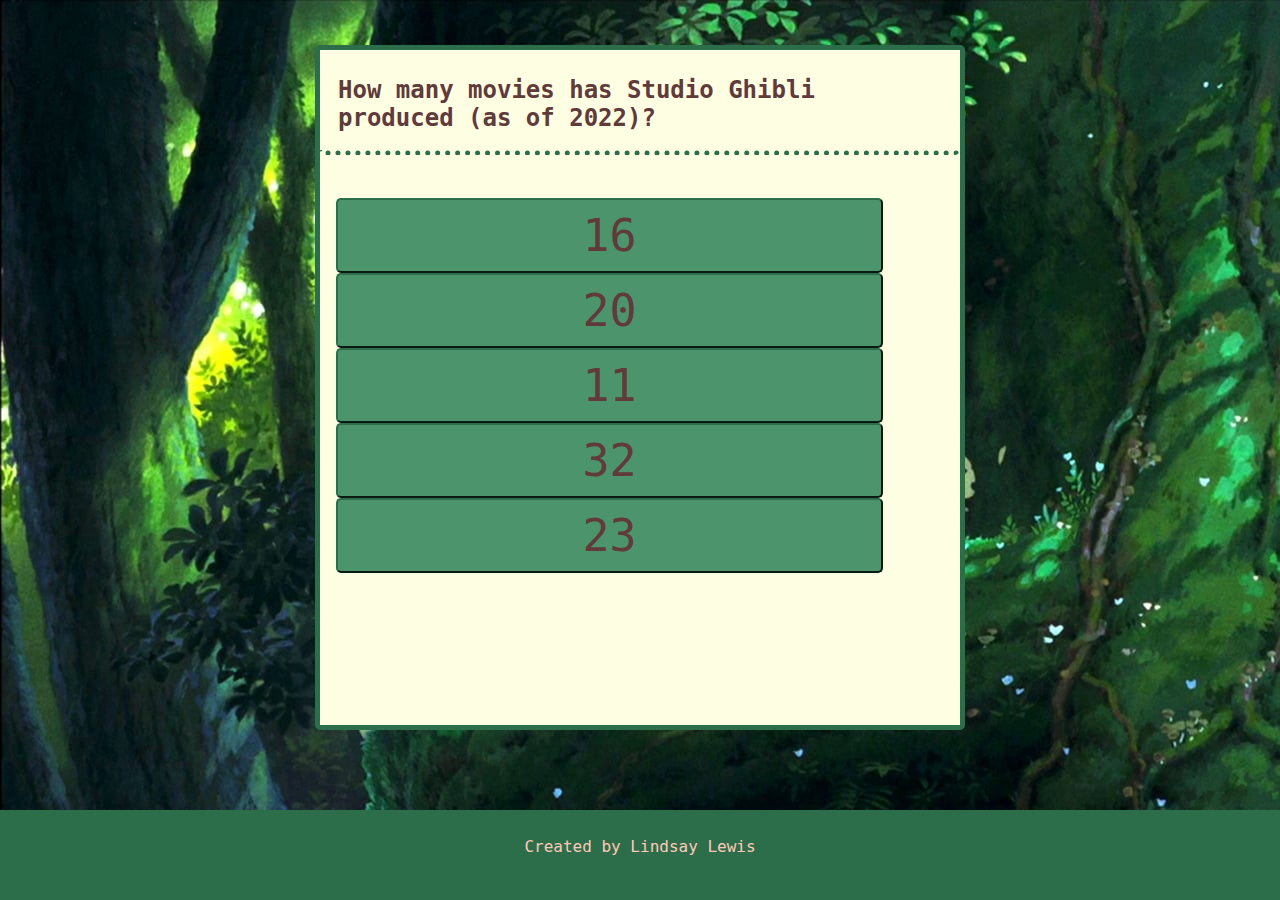
<file: Assets/html/quiz-page.html>
<!DOCTYPE html>
<html lang="en">
<head>
    <meta charset="UTF-8">
    <meta http-equiv="X-UA-Compatible" content="IE=edge">
    <meta name="viewport" content="width=device-width, initial-scale=1.0">
    <link rel="stylesheet" href="../css/style.css">
    <title>Ghibli Quiz</title>
</head>

<body>
    <main>
        <!-- this is the container for the header contents -->
    <section class="primaryContainer">
        <section class="openingHeader">
            <section class="timerHead">
                <p id="timer"></p>
                <!-- how to make the question number change for each section question? -->
                <!-- <h4 class="smolHead">Question  of 5</h4> -->
            </section>
            <!-- insert  -->
            <h2 class="bigHead">The Question</h2>
        </section>

        <!-- this is the container for the response buttons -->
        <!-- this will likely need a vertical button group :) -->

        <!-- need to size them to fit container so they don't overflow -->
        <section id="btnOptions">
            <button id="btn1"></button>
            <button id="btn2"></button>
            <button id="btn3"></button>
            <button id="btn4"></button>
            <button id="btn5"></button>
        </section>
    </section>
        
    </main>
    <footer class="foot">Created by Lindsay Lewis</footer>

    <script type="text/javascript" src="../js/script.js"></script>
    <script type="text/javascript" src="../js/script2.js"></script>
</body>






</html>
</file>
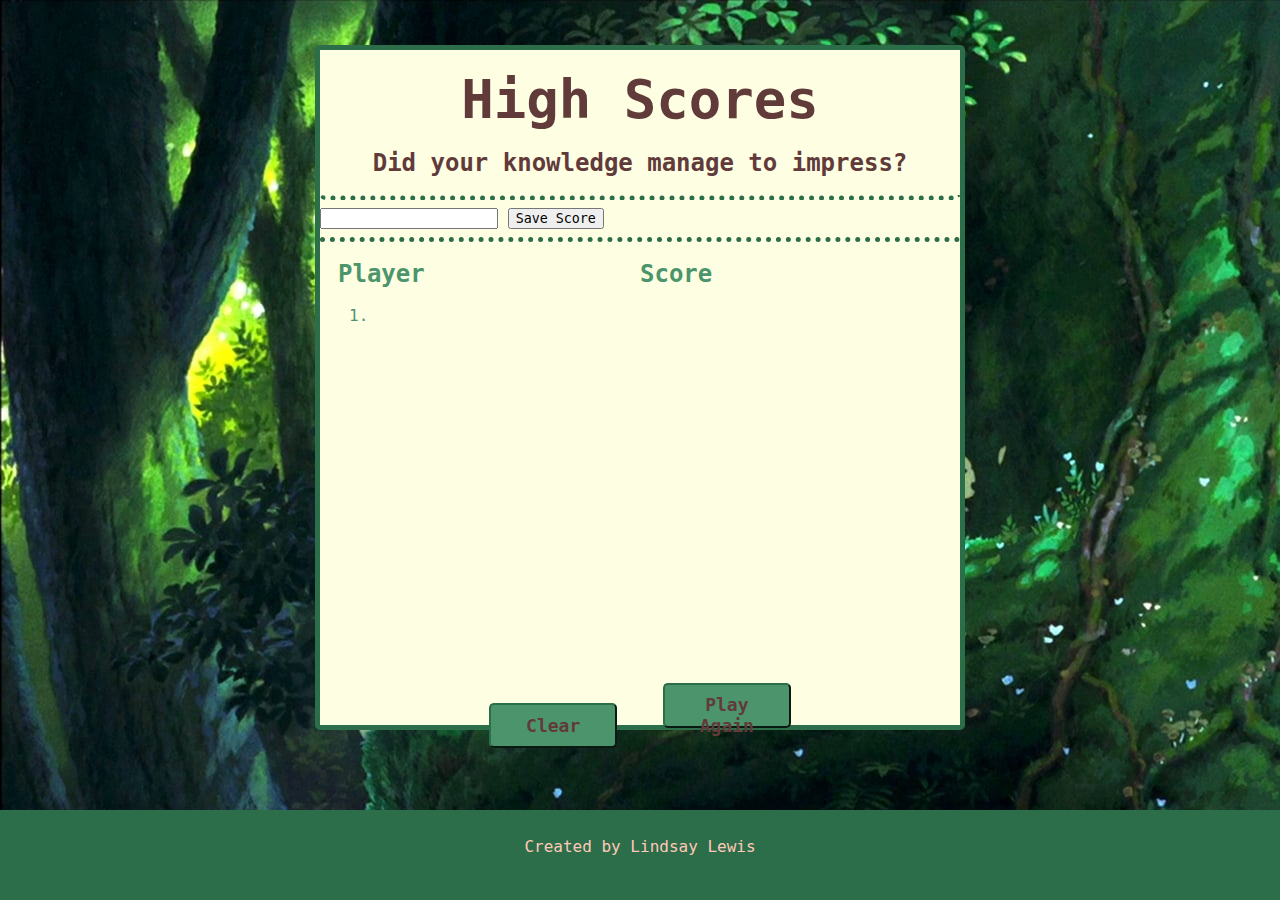
<file: Assets/html/scores.html>
<!DOCTYPE html>
<html lang="en">
<head>
    <meta charset="UTF-8">
    <meta http-equiv="X-UA-Compatible" content="IE=edge">
    <meta name="viewport" content="width=device-width, initial-scale=1.0">
    <link rel="stylesheet" href="../css/style.css">
    <title>Ghibli Quiz</title>
</head>
<body>
    <main>
       

        <!-- this is the container for the rankings/scores -->
        <section class="primaryContainer">

            <article class="openingHeader">
                <h1 class="quizTitle">High Scores</h1>
                <h2 class="titleCaption">Did your knowledge manage to impress?</h2>
            </article>
            <section class="subHeader">
                <input id="userInitials"></input>
                <button id="submitInitials">Save Score</button>
            </section>
            <section id="boardParent">
            <!-- this is the container for the player name/initials -->
                <article id="playerBoard">
                    <h2>Player</h2>

                    <!-- ordered list for each player, ordered because I want it to rank from highest to lowest -->
                    <ol class="scoreLists">
                    <!-- starts with nothing and then adds as it goes, how do I do this? -->
                        <li class="playerNames"></li>

                    </ol>
                </article>

            <!-- this is the container for the score, side by side to the relevant player -->
                <article id="scoreBoard">
                    <h2>Score</h2>

                <!--ordered list of the scores themselves, highest to lowest-->
                    <ol class="scoreLists">
                        <!-- same question as the ol in the first article -->
                        <!-- <li class="playerScores"></li> -->
                    </ol>

                </article>
            </section>

            <!-- this is the container for the buttons -->
            <article id="endBtns">
                <button id="erase">Clear</button>
                <button id="replay">Play Again</button>
            </article>

        </section>

        
        <section>

        </section>
    </main>
    
    <footer class="foot">Created by Lindsay Lewis</footer>

    <script type="text/javascript" src="../js/script.js"></script>
    <script type="text/javascript" src="../js/script3.js"></script>
</body>



</html>
</file>
<file: Assets/css/style.css>
* {
    margin: 0%;
    font-family: 'DejaVu Sans Mono', monospace, sans-serif;

}

:root {
    --background: #fefee3;
    --primary: #FFC9B9;
    --secondary: #4c956c;
    --accent: #2c6e49;
    --dark: #613a3a;

}
body {
    padding-top: 5vh;
    background-image: url(../images/kodama.jpg);
}
/* main container that sits center of the pages, index = main */
.primaryContainer {
    align-self: center;
    position: relative;
    border-radius: 5px;
    border: 5px solid var(--accent);
    /* height and width according to viewport */
    height: 75vh;
    width: 50vw;
    /* to make the box centered */
    margin: auto;
    background-color: var(--background);

}

/* container for the headers in the main container in all pages */
.openingHeader {
    border-width: 0px 0px 5px 0px ;
    border-style: dotted;
    border-color: var(--accent);
    border-radius: 5px;
}

.subHeader {
    padding-top: .5rem;
    padding-bottom: .5rem;
    border-width: 0px 0px 5px 0px;
    border-style: dotted;
    border-color: var(--accent);
    
}
/* larger part of headings, index = studio ghibli trivia */
.quizTitle {
    color: var(--dark);
    font: bolder;
    font-size: 6vh;
    text-align: center;
    padding: 2vh;
}

/* smaller part of headings, index = test your knowledge */
.titleCaption {
    color: var(--dark);
    text-align: center;
    padding-bottom: 2vh;
}

/* for the button on index page */
#buttonBox {
    text-align: center;
    padding-top: 20%;
    /* color: var(--dark) */
    
}
#startBtn {
    background-color: var(--secondary);
    font-size: 5vh;
    color: var(--dark);
    border-radius: 5px;
    padding: 3vh 10vh;
    border-color: var(--accent);
    box-shadow: 0 5px 15px 0 var(--dark);
    transition-duration: 0.2s;
}

/* for all buttons? COME BACK TO ME */

#startBtn:hover {
    background-color: var(--primary);
    border-color: var(--dark);
    cursor: grabbing;
    transform: 1vh;
}
/* to make the button move when clicked */
#startBtn:active {
    transform: translateY(0.5vh);
}

/* for the quiz page */
/* h2 and h3 attr */
.timerHead {
    display:flex;
    justify-content: space-between;

}
.smolHead {
    /* float: inline-end; */
    color: var(--dark);
    text-align: start;
    padding: .5rem;
}

.bigHead {
    color: var(--dark);
    text-align: start;
    padding: 2vh;
}

#timer {
    font-weight: bold;
    font-family: 'DejaVu Sans Mono', monospace, sans-serif;
    color: var(--dark);
    padding-left: .5rem;
    padding-top: .5rem;
}
#btnOptions {
    padding-top: 3vh;
    margin: 1rem;
}
#btnOptions button {
    background-color: var(--secondary);
    font-size: 5vh;
    color: var(--dark);
    width: 90%;
    height: 50%;
    align-self: center;
    border-radius: 5px;
    padding: 1vh;
    /* margin: 2vh auto 2vh auto; */
    border-color: var(--accent);
    transition-duration: 0.2s;
    align-content: center;
    display: block;
}

#btnOptions button:hover {
    background-color: var(--primary);
    border-color: var(--dark);
    cursor: grabbing;
    transform: 1vh;
}
#btnOptions button:active {
    transform: translateY(0.5vh);
}
/* only for the scores html */
#boardParent {
    padding: 2vh;
    height: 60%;
}

#playerBoard {
    width: 50%;
    float: left;
    color: var(--secondary);

}
#scoreBoard {
    width: 50%;
    float: right;
    color: var(--secondary);
 
}

/* container for clear and play again buttons */
#endBtns {
    box-sizing: border-box;
    position: relative;
    text-align: center;
    height: 4vh;
}

/* both clear and play again buttons */
#endBtns button {
    background-color: var(--secondary);
    color: var(--dark);
    width: 20%;
    height: 5vh;
    align-items: center;
    border-radius: 5px;
    padding: 1vh;
    margin: auto 2vh auto 2vh;
    border-color: var(--accent);
    transition-duration: 0.2s;
    display: inline;
}

/* clear button */
#erase {
    font-size: 2vh;
    font-weight: bolder;
}

/* play again button */
#replay {
    font-size: 2vh;
    font-weight: bolder;
}

#endBtns button:hover {
    background-color: var(--primary);
    border-color: var(--dark);
    cursor: grabbing;
    transform: 1vh;
}

#endBtns button:active {
    transform: translateY(0.5vh);
}

.scoreLists {
    margin-top: 2vh;
}

.playerScores {
    list-style: none;
}
/* part at bottom saying it was made by me */
.foot {
    box-sizing: border-box;
    position: fixed;
    bottom: 0;
    height: 10vh;
    margin-top: 5vh;
    width: 100%;
    color: var(--primary);
    text-align: center;
    padding-top: 3vh;
    background-color: var(--accent);
}
</file>
